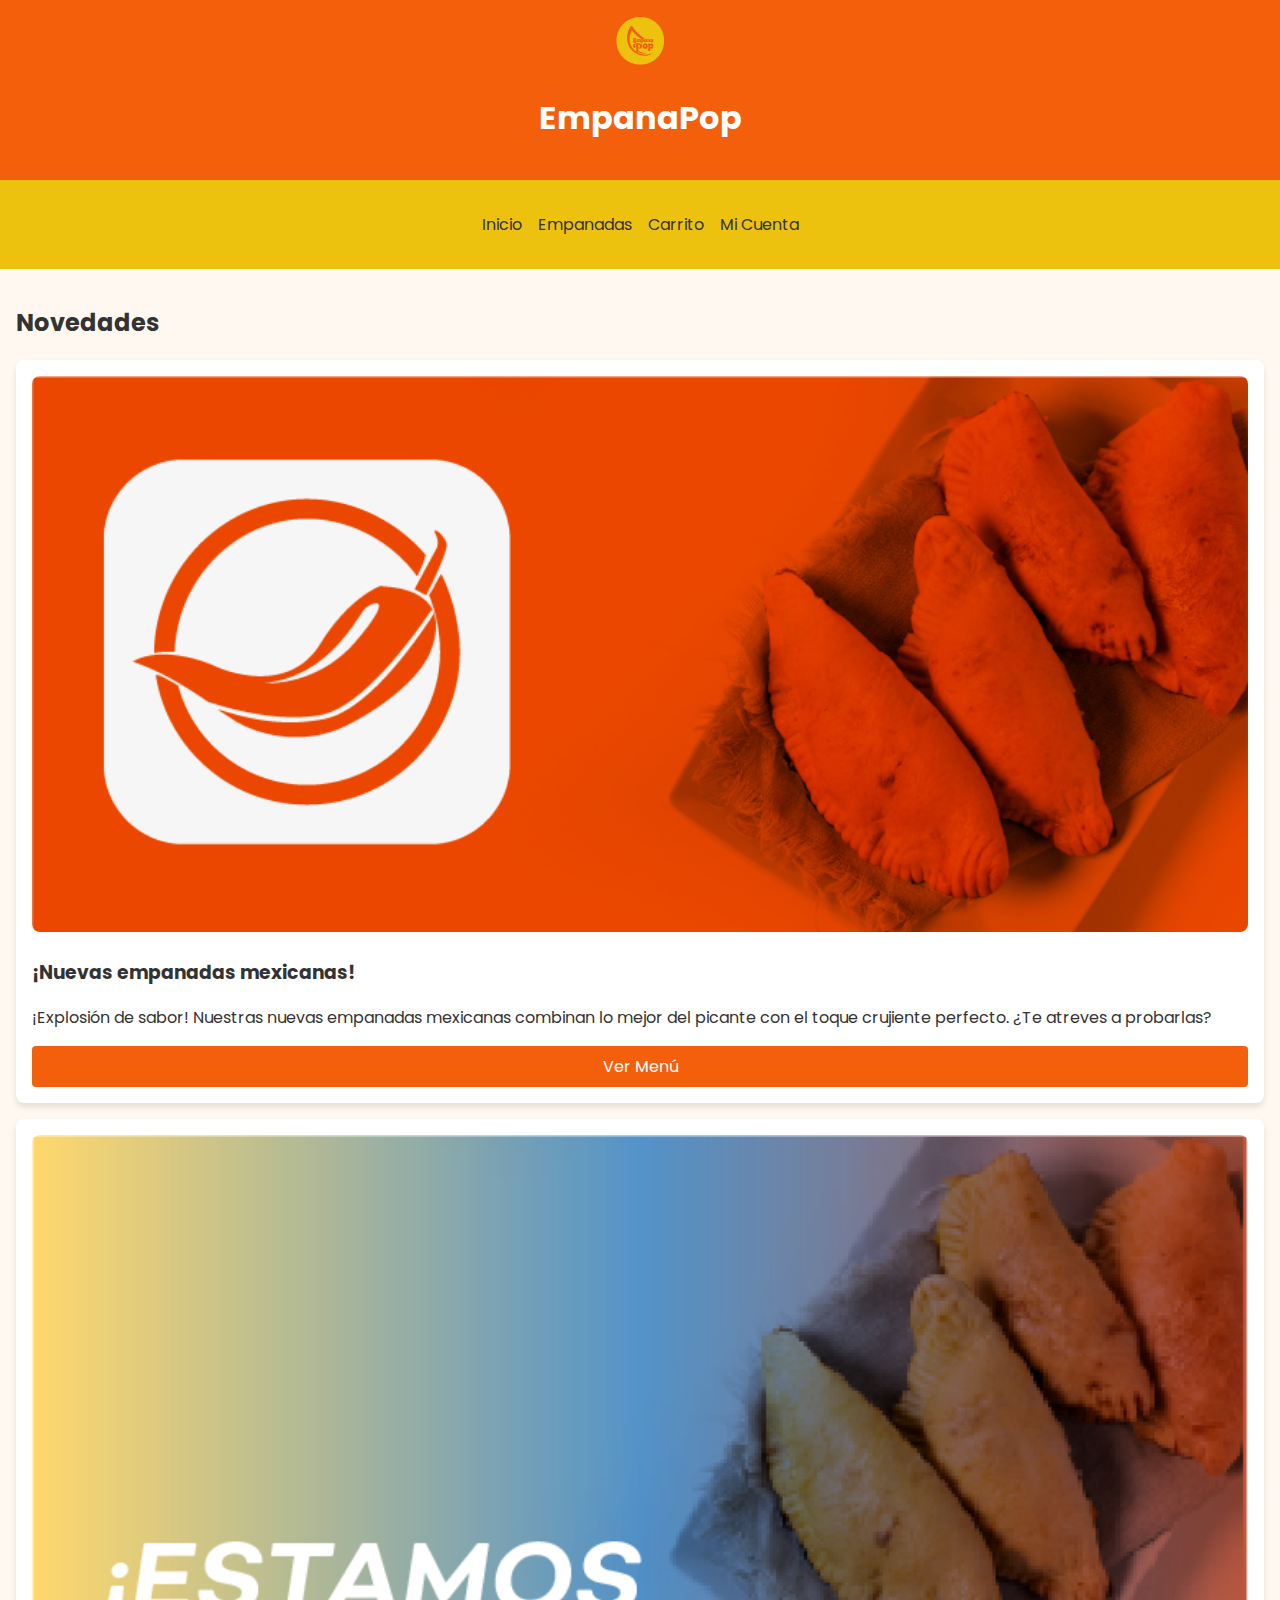
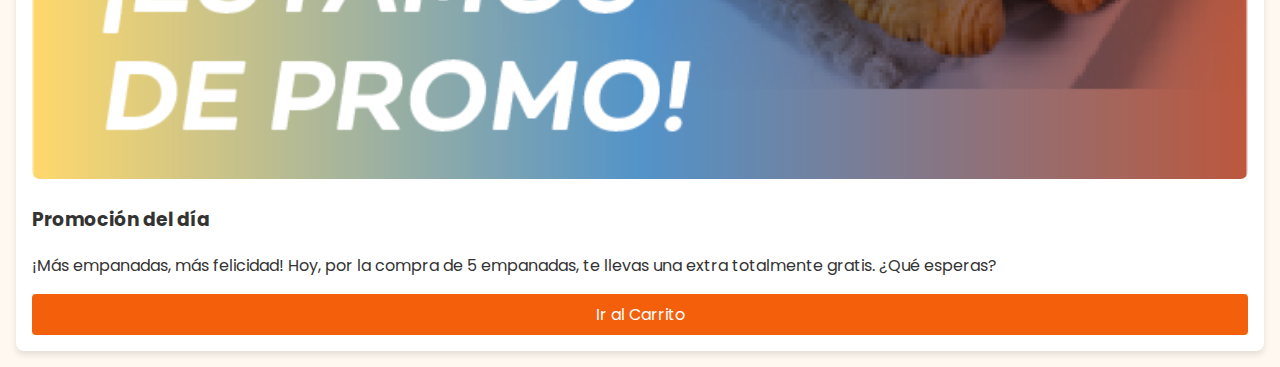
<file: index.html>
<!DOCTYPE html>
<html lang="es">
<head>
  <meta charset="UTF-8">
  <meta name="viewport" content="width=device-width, initial-scale=1.0">
  <title>Empanadas App</title>
  <link rel="stylesheet" href="styles.css">
  <link rel="preconnect" href="https://fonts.googleapis.com">
  <link rel="preconnect" href="https://fonts.googleapis.com">
  <link rel="preconnect" href="https://fonts.gstatic.com" crossorigin>
  <link href="https://fonts.googleapis.com/css2?family=Mogra&family=Montserrat:ital,wght@0,100..900;1,100..900&family=Original
  +Surfer&family=Poppins:wght@400;600&family=Roboto:ital,wght@0,100;0,300;0,400;0,500;0,700;0,900;1,100;1,300;1,400;1,500;1,700;1,
  900&display=swap" rel="stylesheet">

  <script src="script.js"></script>

</head>
<body>
  <header>
    <img src="logo.png" alt="Logo" class="logo">
    <h1>EmpanaPop</h1>
  </header>

  <nav>
    <ul class="nav-list">
      <li><a href="index.html">Inicio</a></li>
      <li><a href="empanadas.html">Empanadas</a></li>
      <li><a href="carrito.html">Carrito</a></li>
      <li><a href="mi-cuenta.html">Mi Cuenta</a></li>
    </ul>
  </nav>

  <main>
    <section id="inicio">
      <h2>Novedades</h2>
      <div class="news">
        <div class="news-item">
          <img src="mexicana.png" alt="Novedad 1">
          <h3>¡Nuevas empanadas mexicanas!</h3>
          <p>¡Explosión de sabor! Nuestras nuevas empanadas mexicanas combinan lo mejor del picante con el toque crujiente perfecto. ¿Te atreves a probarlas?</p>
          <a href="empanadas.html" class="button">Ver Menú</a>
        </div>
        <div class="news-item">
          <img src="promo.png" alt="Promoción">
          <h3>Promoción del día</h3>
          <p> ¡Más empanadas, más felicidad! Hoy, por la compra de 5 empanadas, te llevas una extra totalmente gratis. ¿Qué esperas?</p>
          <a href="carrito.html" class="button">Ir al Carrito</a>
        </div>
      </div>
    </section>
  </main>
</body>
</html>
</file>
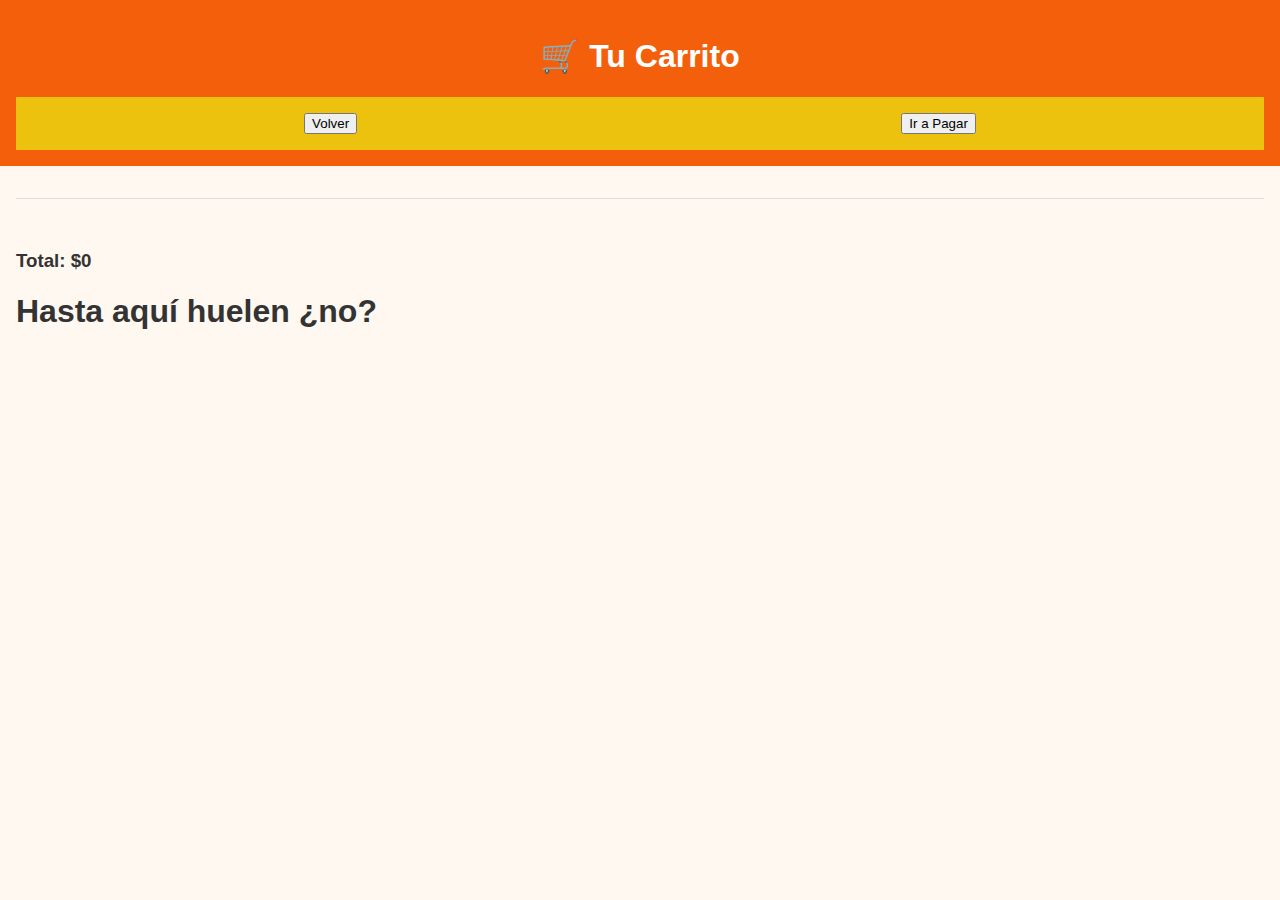
<file: carrito.html>
<!DOCTYPE html>
<html lang="es">
<head>
    <meta charset="UTF-8">
    <meta name="viewport" content="width=device-width, initial-scale=1.0">
    <title>Carrito</title>
    <link rel="stylesheet" href="styles.css">
</head>
<body data-page="carrito">
    <header>
        <h1>🛒 Tu Carrito</h1>
        <nav>
            <button class="nav-back">Volver</button>
            <button onclick="location.href='pagar.html'">Ir a Pagar</button>
        </nav>
    </header>
    <main>
        <div id="cart-items"></div>
        <h3>Total: <span id="total-price">$0</span></h3>
        <h1>Hasta aquí huelen ¿no?</h1>
    </main>
    <script src="script.js"></script>
</body>
</html>
</file>
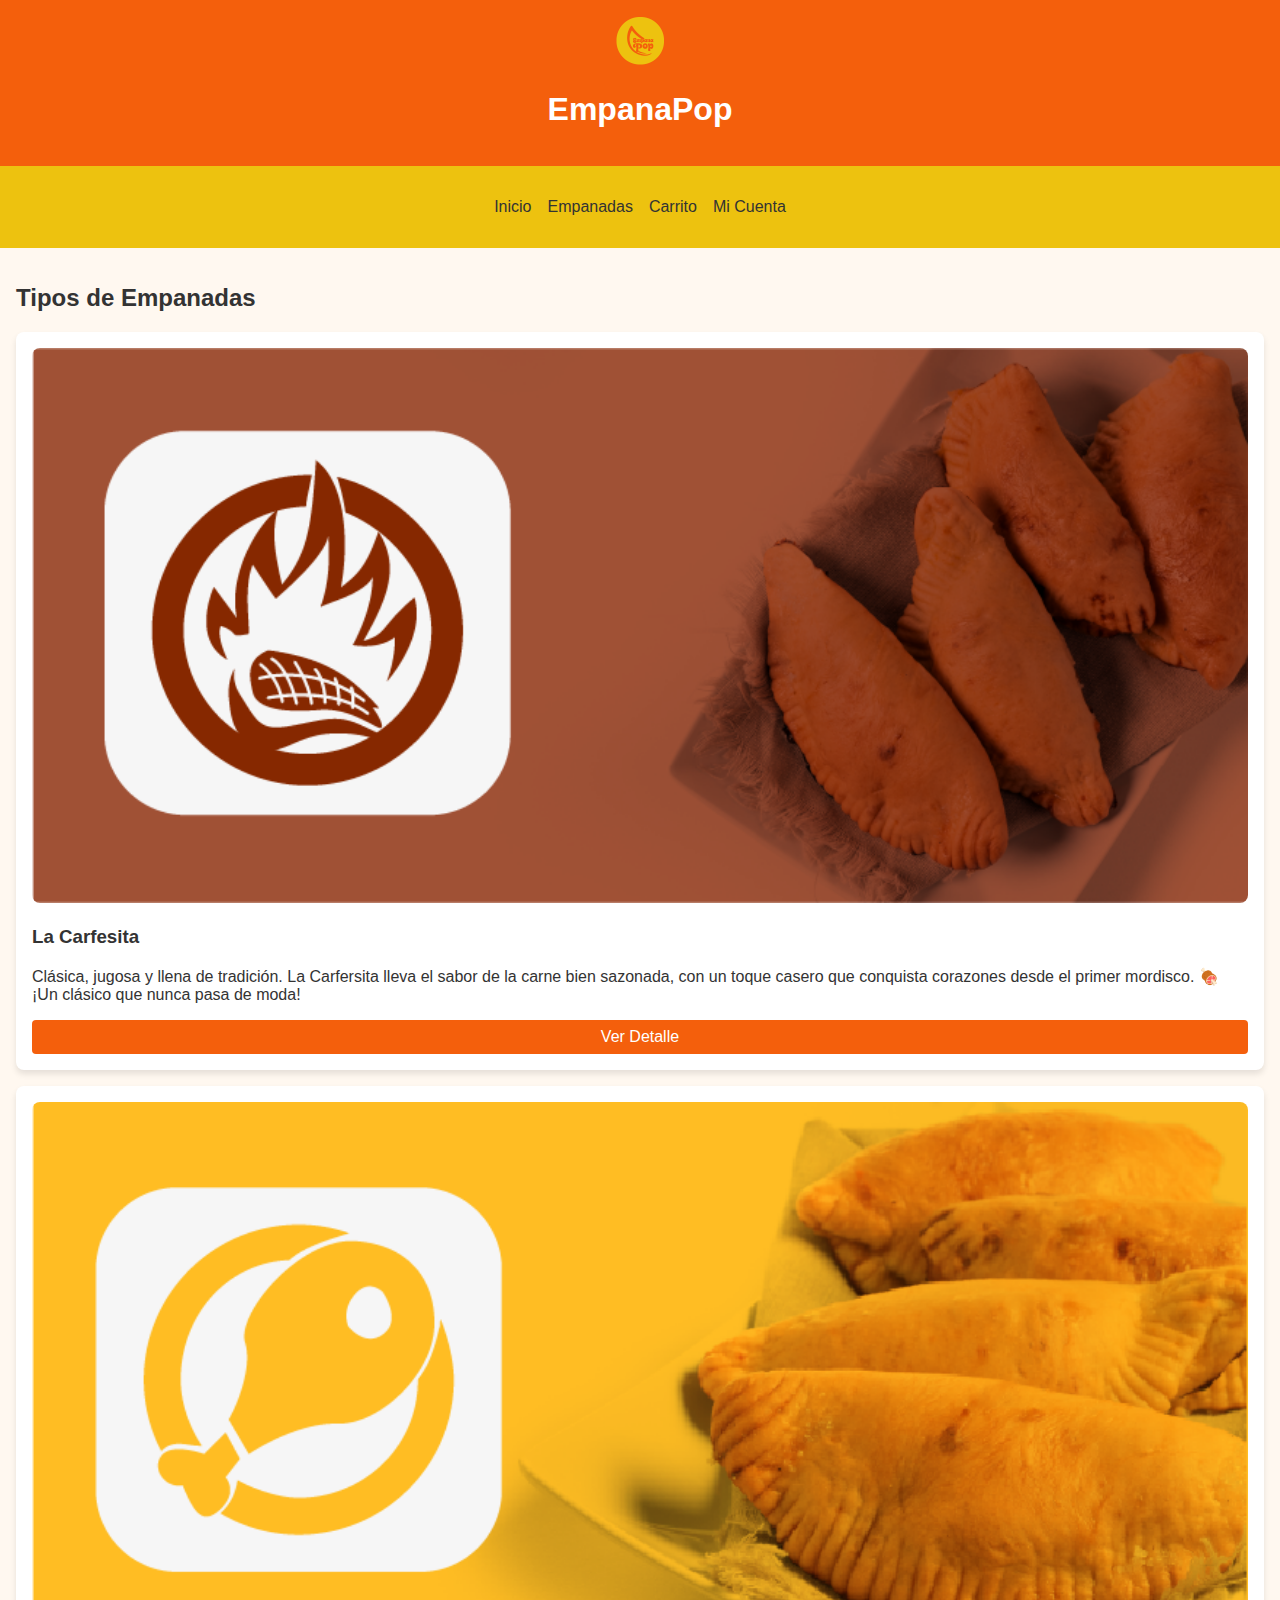
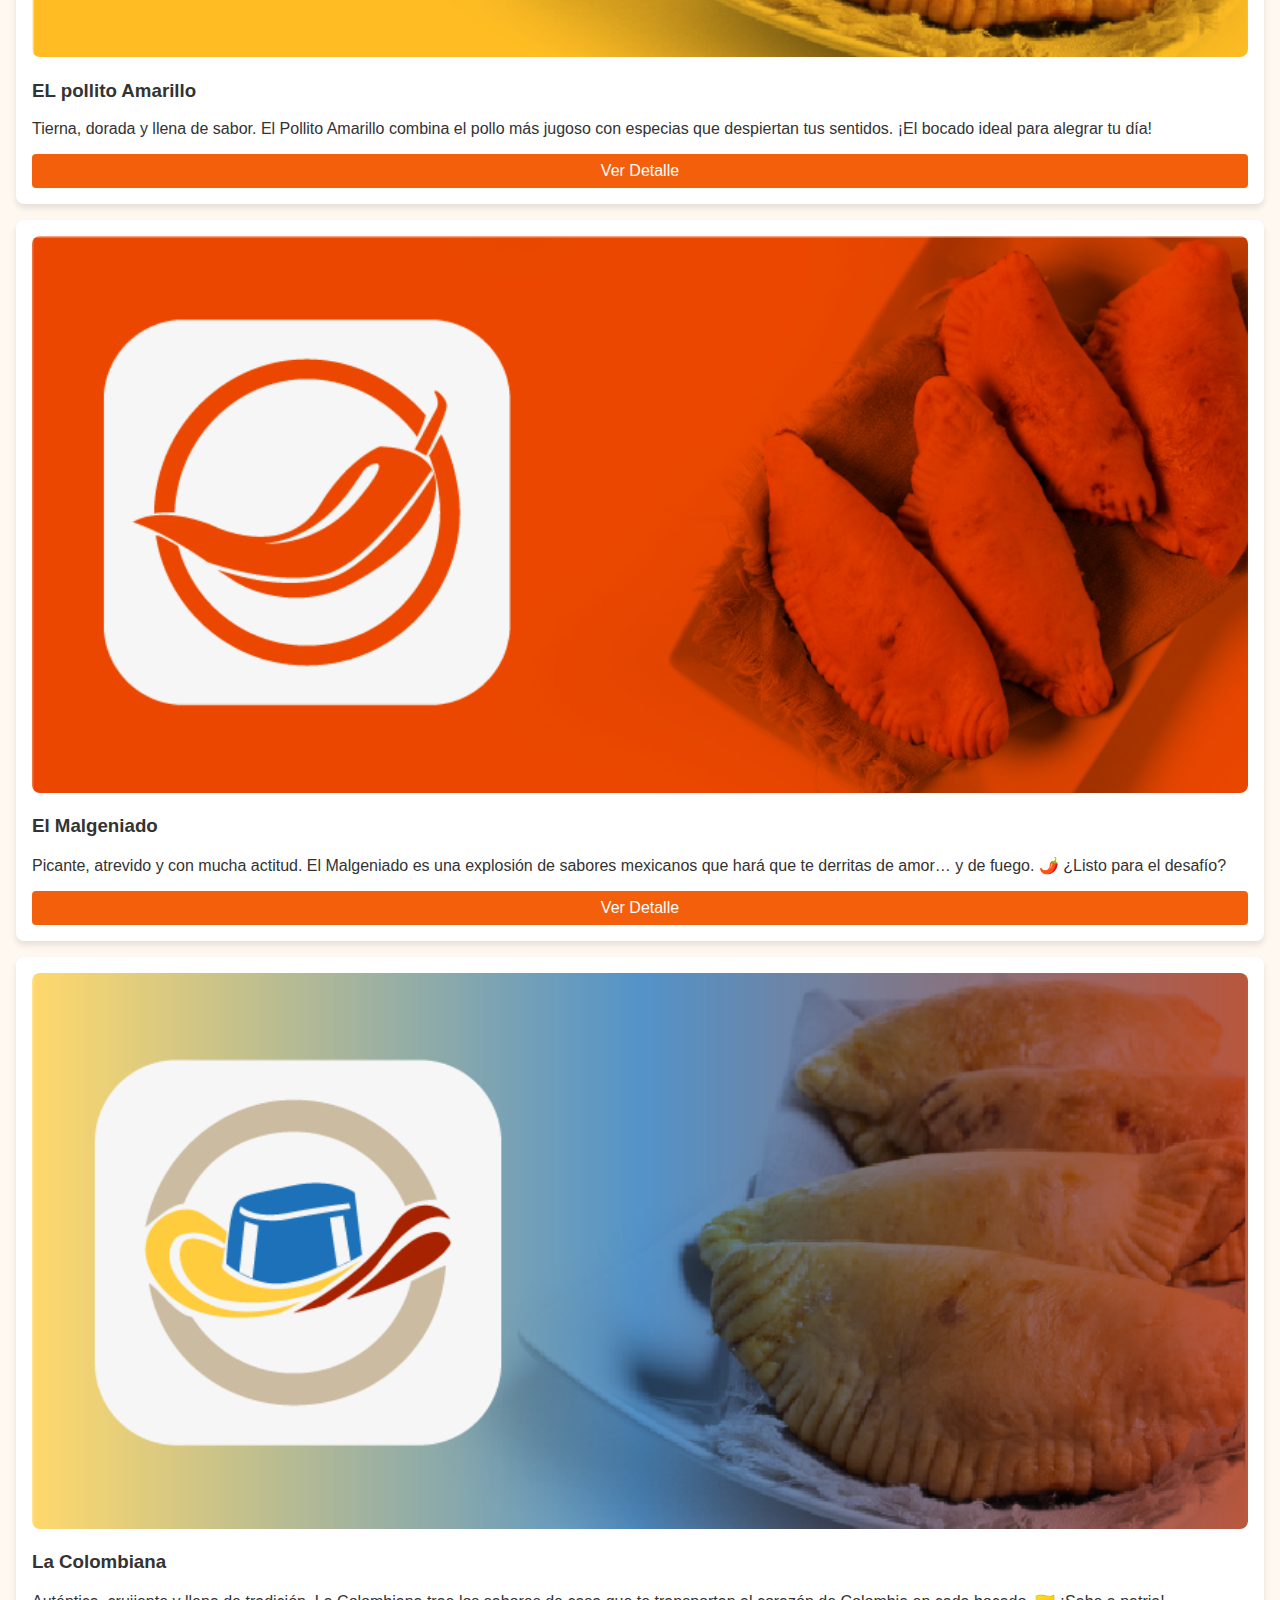
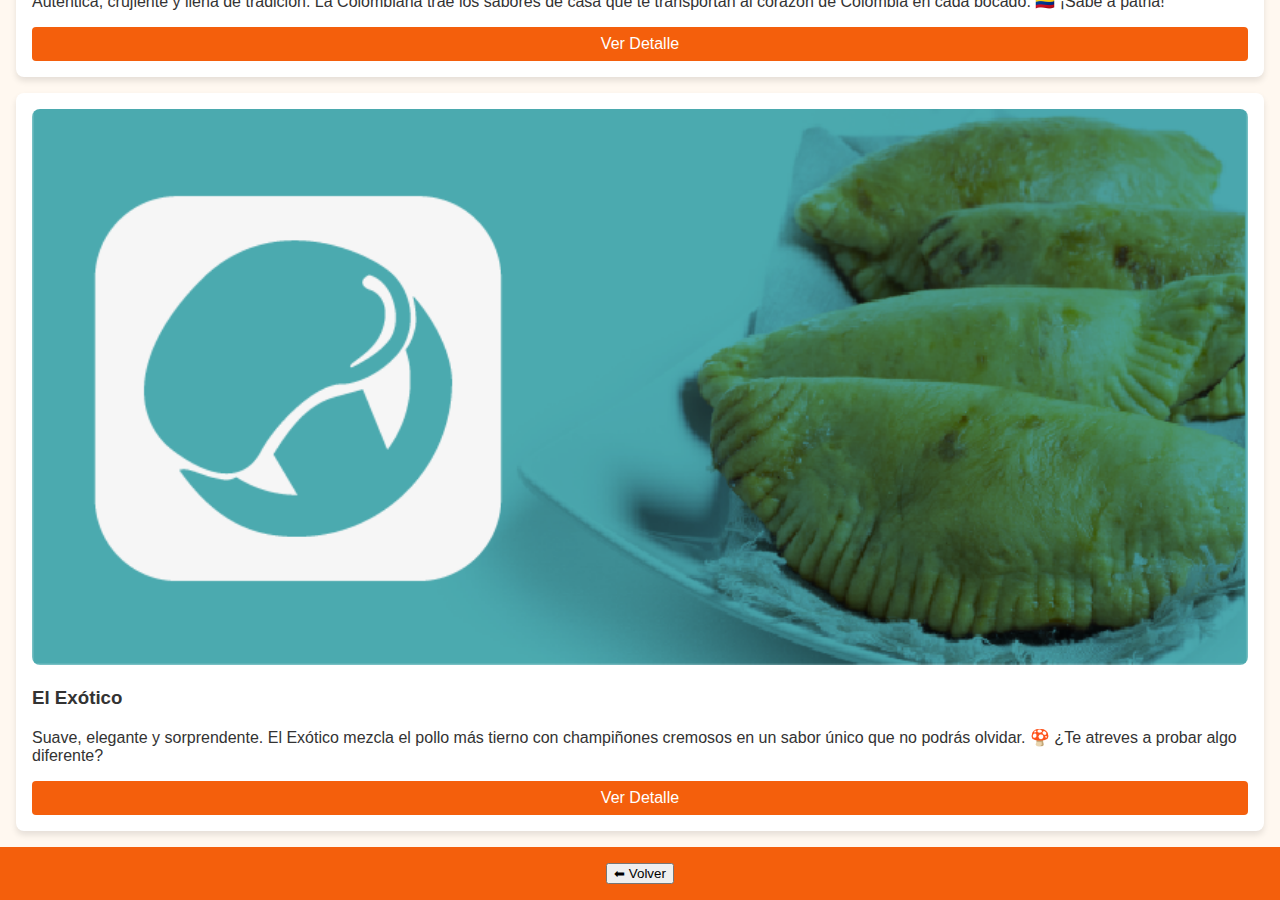
<file: empanadas.html>
<!DOCTYPE html>
<html lang="es">
<head>
  <meta charset="UTF-8">
  <meta name="viewport" content="width=device-width, initial-scale=1.0">
  <title>Empanadas</title>
  <link rel="stylesheet" href="styles.css">
  

</head>
<body>
  <header>
    <img src="logo.png" alt="Logo" class="logo">
    <h1>EmpanaPop</h1>
  </header>

  <nav>
    <ul class="nav-list">
      <li><a href="index.html">Inicio</a></li>
      <li><a href="empanadas.html">Empanadas</a></li>
      <li><a href="carrito.html">Carrito</a></li>
      <li><a href="mi-cuenta.html">Mi Cuenta</a></li>
    </ul>
  </nav>

  <main>
    <section>
      <h2>Tipos de Empanadas</h2>
      <div class="menu">
        <div class="card">
          <img src="carnesita.png" alt="Empanada de Carne">
          <h3>La Carfesita</h3>
          <p>Clásica, jugosa y llena de tradición. La Carfersita lleva el sabor de la carne bien sazonada, 
            con un toque casero que conquista corazones desde el primer mordisco. 🍖 ¡Un clásico que nunca pasa de moda!</p>
          <a href="detalle.html" class="button">Ver Detalle</a>
        </div>
        <div class="card">
          <img src="pollo.png" alt="Empanada de Pollo">
          <h3>EL pollito Amarillo</h3>
          <p>Tierna, dorada y llena de sabor. El Pollito Amarillo combina el pollo más jugoso con especias que despiertan tus sentidos. 
             ¡El bocado ideal para alegrar tu día!</p>
          <a href="detalle.html" class="button">Ver Detalle</a>
        </div>
        <div class="card">
          <img src="mexicana.png" alt="Empanada de Pollo">
          <h3>El Malgeniado</h3>
          <p>Picante, atrevido y con mucha actitud. El Malgeniado es una explosión de sabores mexicanos
             que hará que te derritas de amor… y de fuego. 🌶️ ¿Listo para el desafío?</p>
          <a href="detalle.html" class="button">Ver Detalle</a>
        </div>
        <div class="card">
          <img src="tricolor.png" alt="Empanada de Pollo">
          <h3>La Colombiana</h3>
          <p>Auténtica, crujiente y llena de tradición. La Colombiana trae los sabores de casa que te transportan al corazón de Colombia en cada bocado. 🇨🇴 ¡Sabe a patria!
          </p>
          <a href="detalle.html" class="button">Ver Detalle</a>
        </div>
        <div class="card">
          <img src="exotico.png" alt="Empanada de Pollo">
          <h3>El Exótico</h3>
          <p>Suave, elegante y sorprendente. El Exótico mezcla el pollo más tierno con champiñones cremosos
             en un sabor único que no podrás olvidar. 🍄 ¿Te atreves a probar algo diferente?</p>
          <a href="detalle.html" class="button">Ver Detalle</a>
        </div>
        <!-- Agregar más empanadas -->
      </div>
    </section>
  </main>
  <script src="script.js"></script>
  <header>
    <button onclick="history.back()">⬅ Volver</button>

  </header>
</body>
</html>
</file>
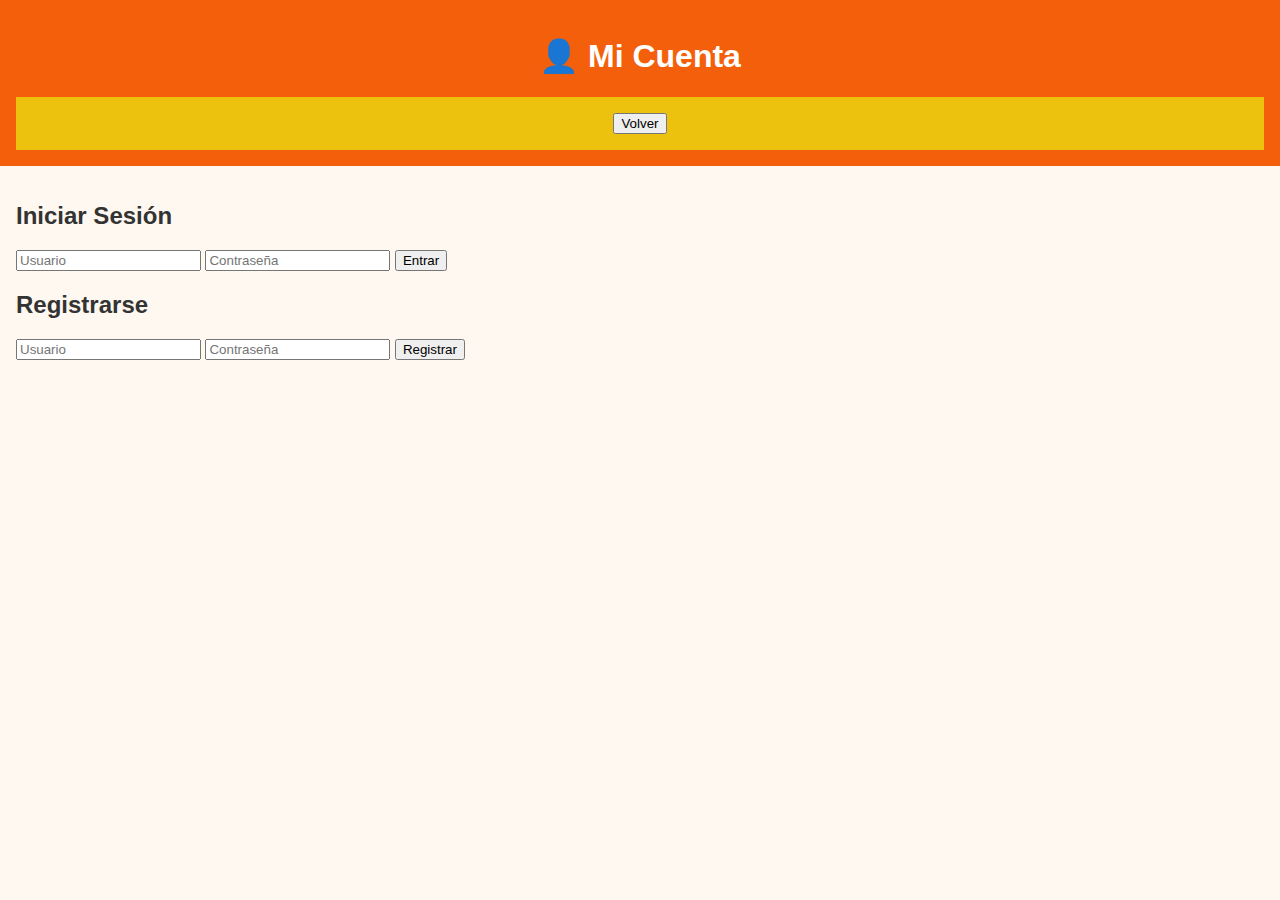
<file: mi-cuenta.html>
<!DOCTYPE html>
<html lang="es">
<head>
    <meta charset="UTF-8">
    <meta name="viewport" content="width=device-width, initial-scale=1.0">
    <title>Mi Cuenta</title>
    <link rel="stylesheet" href="styles.css">
</head>
<body data-page="mi-cuenta">
    <header>
        <h1>👤 Mi Cuenta</h1>
        <nav>
            <button class="nav-back">Volver</button>
        </nav>
    </header>
    <main>
        <h2>Iniciar Sesión</h2>
        <form id="login-form">
            <input type="text" placeholder="Usuario" required>
            <input type="password" placeholder="Contraseña" required>
            <button type="submit">Entrar</button>
        </form>
        <h2>Registrarse</h2>
        <form id="register-form">
            <input type="text" placeholder="Usuario" required>
            <input type="password" placeholder="Contraseña" required>
            <button type="submit">Registrar</button>
        </form>
    </main>
    <script src="script.js"></script>
</body>
</html>
</file>
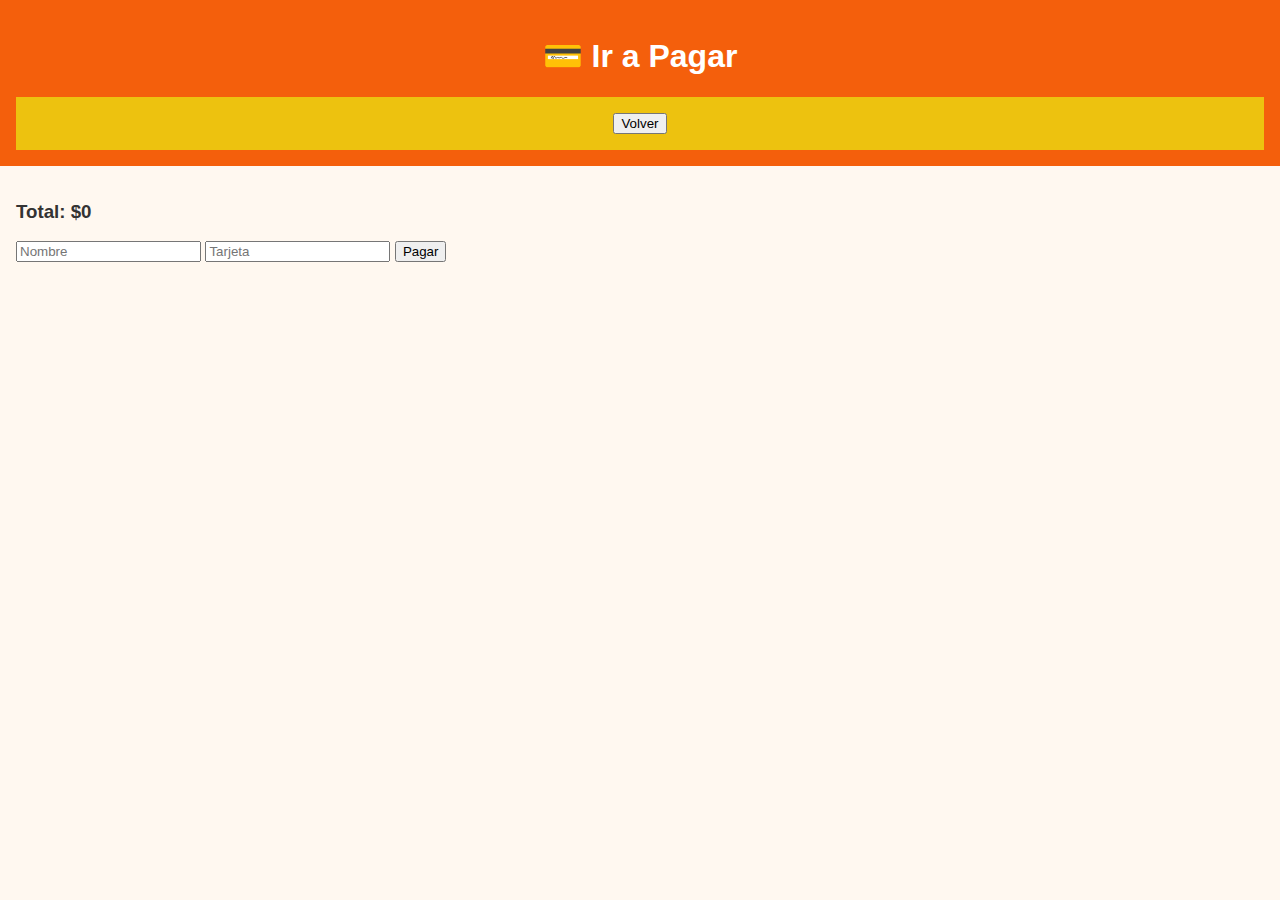
<file: pagar.html>
<!DOCTYPE html>
<html lang="es">
<head>
    <meta charset="UTF-8">
    <meta name="viewport" content="width=device-width, initial-scale=1.0">
    <title>Pagar</title>
    <link rel="stylesheet" href="styles.css">
</head>
<body data-page="pagar">
    <header>
        <h1>💳 Ir a Pagar</h1>
        <nav>
            <button class="nav-back">Volver</button>
        </nav>
    </header>
    <main>
        <div id="cart-summary"></div>
        <h3>Total: <span id="total-price-summary">$0</span></h3>
        <form id="payment-details">
            <input type="text" placeholder="Nombre" required>
            <input type="number" placeholder="Tarjeta" required>
            <button type="submit">Pagar</button>
        </form>
    </main>
    <script src="script.js"></script>
</body>
</html>
</file>
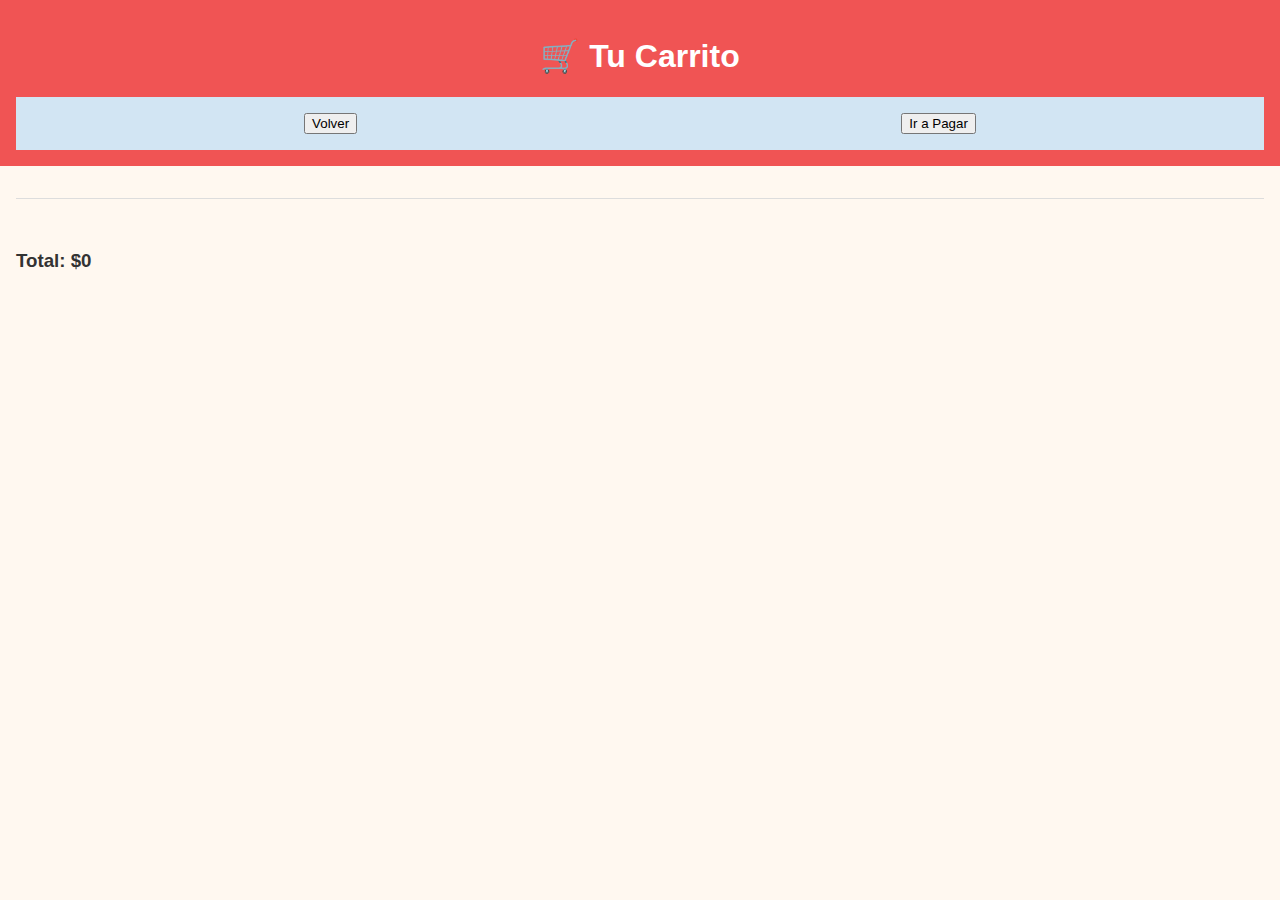
<file: Emanapopapp/carrito.html>
<!DOCTYPE html>
<html lang="es">
<head>
    <meta charset="UTF-8">
    <meta name="viewport" content="width=device-width, initial-scale=1.0">
    <title>Carrito</title>
    <link rel="stylesheet" href="styles.css">
</head>
<body data-page="carrito">
    <header>
        <h1>🛒 Tu Carrito</h1>
        <nav>
            <button class="nav-back">Volver</button>
            <button onclick="location.href='pagar.html'">Ir a Pagar</button>
        </nav>
    </header>
    <main>
        <div id="cart-items"></div>
        <h3>Total: <span id="total-price">$0</span></h3>
    </main>
    <script src="script.js"></script>
</body>
</html>
</file>
<file: styles.css>
/* styles.css */
/* General styles */

body {
  margin: 0;
  font-family: 'Poppins', sans-serif;
  background-color: #fff8f0;
  color: #333;
}

header {
  background-color: #f45f0c;
  color: white;
  text-align: center;
  padding: 1rem;
}

header .logo {
  width: 50px;
  height: 50px;
}

nav {
  background-color: #edc20f;
  display: flex;
  justify-content: space-around;
  padding: 1rem;
}

.nav-list {
  list-style: none;
  display: flex;
  gap: 1rem;
  padding: 0;
}

.nav-list a {
  text-decoration: none;
  color: #333;
  font-size: 1rem;
}

main {
  padding: 1rem;
}

.news, .menu {
  display: flex;
  flex-direction: column;
  gap: 1rem;
}

.news-item, .card {
  background: white;
  border-radius: 8px;
  padding: 1rem;
  box-shadow: 0 4px 6px rgba(0, 0, 0, 0.1);
}

.news-item img, .card img {
  width: 100%;
  border-radius: 8px;
}

.button {
  display: block;
  background-color: #f45f0c;
  color: white;
  text-align: center;
  padding: 0.5rem;
  text-decoration: none;
  border-radius: 4px;
  margin-top: 0.5rem;

  /* General styles */
}

header {
  background-color:#f45f0c;
  color: white;
  text-align: center;
  padding: 1rem;
}

header .logo {
  width: 50px;
  height: 50px;
}

main {
  padding: 1rem;
}

.detail-image {
  width: 100%;
  border-radius: 8px;
}

.detail h2 {
  margin-top: 1rem;
}

.emotion-bar {
  margin: 1rem 0;
}

.emotion-bar label {
  display: block;
  margin-bottom: 0.5rem;
}

.add-to-cart {
  display: flex;
  gap: 0.5rem;
  align-items: center;
}

.add-to-cart button {
  background-color: #f45f0c;
  color: white;
  border: none;
  padding: 0.5rem 1rem;
  cursor: pointer;
}

#cart-items {
  border-top: 1px solid #ddd;
  margin: 1rem 0;
  padding: 1rem 0;
}

#checkout {
  text-align: right;
}

#checkout-button {
  background-color: #f45f0c;
  color: white;
  padding: 0.5rem 1rem;
  border: none;
  cursor: pointer;
}
</file>
<file: Emanapopapp/styles.css>
/* styles.css */
/* General styles */
body {
  margin: 0;
  font-family: 'Arial', sans-serif;
  background-color: #fff8f0;
  color: #333;
}

header {
  background-color: #f05454;
  color: white;
  text-align: center;
  padding: 1rem;
}

header .logo {
  width: 50px;
  height: 50px;
}

nav {
  background-color: #d2e5f3;
  display: flex;
  justify-content: space-around;
  padding: 1rem;
}

.nav-list {
  list-style: none;
  display: flex;
  gap: 1rem;
  padding: 0;
}

.nav-list a {
  text-decoration: none;
  color: #333;
  font-size: 1rem;
}

main {
  padding: 1rem;
}

.news, .menu {
  display: flex;
  flex-direction: column;
  gap: 1rem;
}

.news-item, .card {
  background: white;
  border-radius: 8px;
  padding: 1rem;
  box-shadow: 0 4px 6px rgba(0, 0, 0, 0.1);
}

.news-item img, .card img {
  width: 100%;
  border-radius: 8px;
}

.button {
  display: block;
  background-color: #f05454;
  color: white;
  text-align: center;
  padding: 0.5rem;
  text-decoration: none;
  border-radius: 4px;
  margin-top: 0.5rem;

  /* General styles */
}

header {
  background-color: #f05454;
  color: white;
  text-align: center;
  padding: 1rem;
}

header .logo {
  width: 50px;
  height: 50px;
}

main {
  padding: 1rem;
}

.detail-image {
  width: 100%;
  border-radius: 8px;
}

.detail h2 {
  margin-top: 1rem;
}

.emotion-bar {
  margin: 1rem 0;
}

.emotion-bar label {
  display: block;
  margin-bottom: 0.5rem;
}

.add-to-cart {
  display: flex;
  gap: 0.5rem;
  align-items: center;
}

.add-to-cart button {
  background-color: #f05454;
  color: white;
  border: none;
  padding: 0.5rem 1rem;
  cursor: pointer;
}

#cart-items {
  border-top: 1px solid #ddd;
  margin: 1rem 0;
  padding: 1rem 0;
}

#checkout {
  text-align: right;
}

#checkout-button {
  background-color: #f05454;
  color: white;
  padding: 0.5rem 1rem;
  border: none;
  cursor: pointer;
}
</file>
